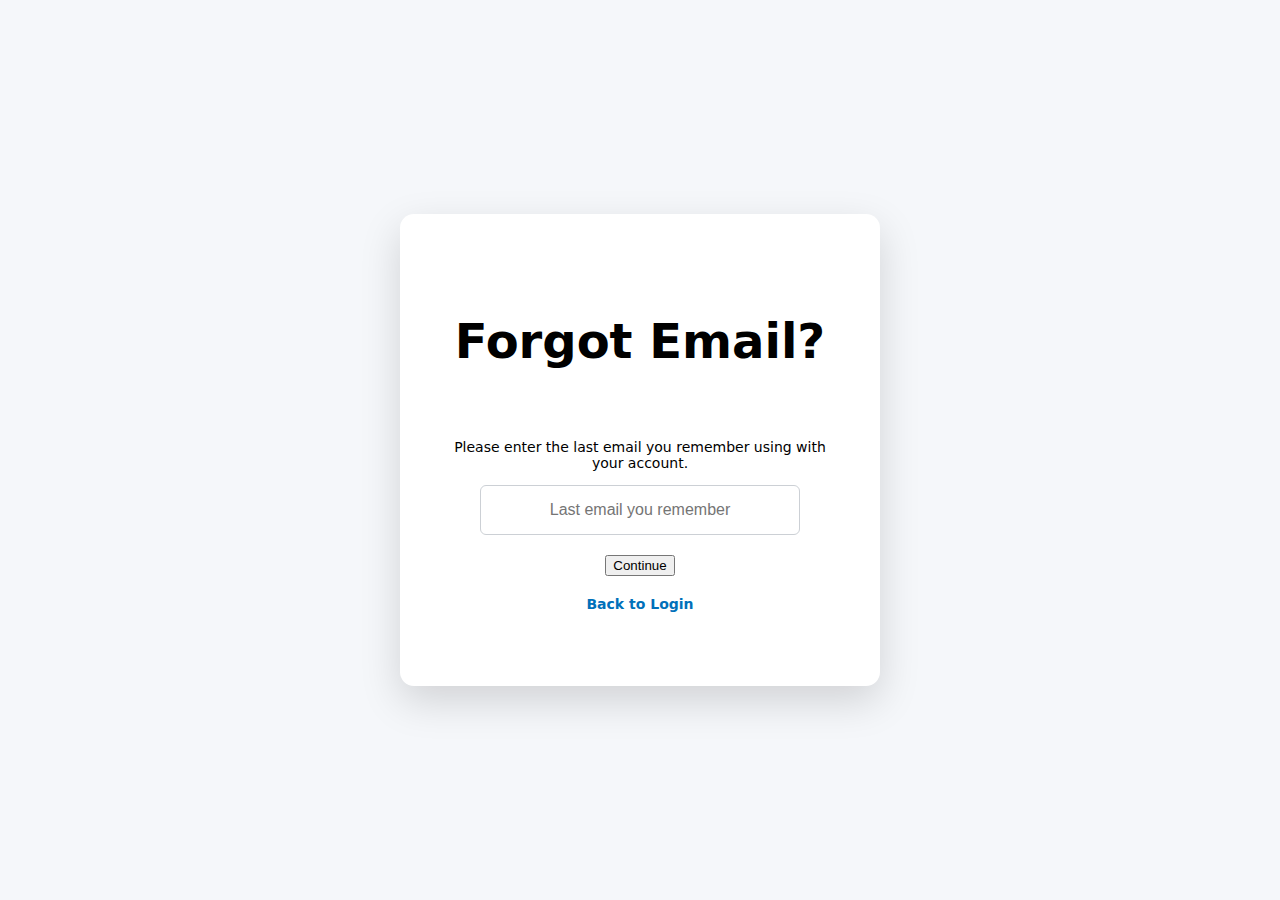
<file: forgot-email.html>
<!DOCTYPE html>
<html lang="en">
<head>
  <meta charset="UTF-8">
  <meta name="viewport" content="width=device-width, initial-scale=1.0">
  <title>Forgot Email | PayPal</title>
  <link rel="stylesheet" href="style.css">
</head>
<body>
  <div class="auth-page">
    <div class="login-container">
      <h2>Forgot Email?</h2>
      <p>Please enter the last email you remember using with your account.</p>
      <input type="email" id="lastEmail" placeholder="Last email you remember">
      <button id="recoverEmailBtn">Continue</button>
      <p><a href="index.html">Back to Login</a></p>
    </div>
  </div>

  <script>
    // Optional: handle recover email button click
    document.getElementById('recoverEmailBtn').addEventListener('click', () => {
      const email = document.getElementById('lastEmail').value;
      if(email) {
        alert(`Instructions sent to ${email} if it matches an account.`);
      } else {
        alert("Please enter your last email.");
      }
    });
  </script>
</body>
</html>
</file>
<file: style.css>
:root {
  --bg-page: #f5f7fa;
  --bg-subtle: #f2f4f7;
  --card-bg: #ffffff;
  --blue-500: #0070ba;
  --blue-700: #003087;
  --blue-600: #005ea6;
  --muted: #ccd0d5;
  --muted-bg: #f0f4f8;
  --muted-bg-hover: #e0e7ef;
  --text: #333;
  --radius-sm: 6px;
  --radius-md: 8px;
  --radius-lg: 12px;
  --shadow-soft: 0 8px 24px rgba(0,0,0,0.12);
  --shadow-md: 0 12px 35px rgba(0,0,0,0.12);
  --shadow-strong: 0 15px 40px rgba(0,0,0,0.15);
  --gap: 16px;
  --max-card: 400px;
  --max-auth-card: 400px;
  --font-base: system-ui, -apple-system, BlinkMacSystemFont, "Segoe UI", Arial, sans-serif;
}

/* ================== Global ================== */
html, body {
  height: 100%;
  margin: 0;
  padding: 0;
  font-family: var(--font-base);
  background: var(--bg-page);
  -webkit-font-smoothing: antialiased;
  -moz-osx-font-smoothing: grayscale;
}

/* ================== Auth Page Center ================== */
.auth-page {
  height: 100vh;                 /* Full viewport height */
  display: flex;
  justify-content: center;       /* Horizontal center */
  align-items: center;           /* Vertical center */
  background: var(--bg-page);
  padding: 20px;
  box-sizing: border-box;
}

/* ================== Login Container ================== */
.login-container {
  width: 100%;
  max-width: var(--max-auth-card);
  padding: 60px 40px;
  background: var(--card-bg);
  border-radius: 14px;
  box-shadow: var(--shadow-strong);
  text-align: center;
  display: flex;
  flex-direction: column;
  align-items: center;
}

/* ================== PayPal Text/Logo ================== */
.login-container h2 {
  font-size: 3rem;       /* Large PayPal text */
  font-weight: 900;      /* Extra bold */
  color: #000;
  margin-bottom: 50px;
  text-align: center;
}

/* ================== Input Fields ================== */
.login-container input {
  width: 100%;
  max-width: 320px;
  padding: 15px;
  margin-bottom: 20px;
  font-size: 1rem;
  border: 1px solid var(--muted);
  border-radius: var(--radius-sm);
  box-sizing: border-box;
  text-align: center;
}

.login-container input:focus {
  border-color: var(--blue-500);
  outline: none;
  box-shadow: 0 0 0 4px rgba(0,112,186,0.08);
}

/* ================== Login Button ================== */
#loginBtn {
  width: 100%;
  max-width: 320px;
  padding: 16px;
  background-color: var(--blue-500);
  color: #fff;
  font-size: 1rem;
  font-weight: 700;
  border: none;
  border-radius: 25px;       /* Long rounded button */
  cursor: pointer;
  margin-top: 10px;
  display: block;
  transition: background 0.2s ease, transform 0.1s ease;
}

#loginBtn:hover {
  background-color: var(--blue-600);
  transform: translateY(-2px);
}

/* ================== Text Under Login ================== */
.login-container p {
  margin-top: 20px;
  font-size: 0.875rem;
  text-align: center;
}

.login-container a {
  color: var(--blue-500);
  text-decoration: none;
  font-weight: 600;
}

.login-container a:hover {
  text-decoration: underline;
}

/* ================== Dashboard / Wallet / Actions ================== */
#balance {
  font-size: 1.125rem;
  font-weight: 700;
  color: var(--text);
  display: block;
  margin: 15px 0 30px 0;
}

.container a.action-link {
  display: block;
  padding: 12px;
  margin-bottom: 12px;
  background: var(--muted-bg);
  border-radius: 8px;
  text-decoration: none;
  color: var(--blue-500);
  font-weight: 600;
  transition: background 0.16s ease;
}

.container a.action-link:hover {
  background: var(--muted-bg-hover);
}

.wallet-card {
  background: linear-gradient(135deg, var(--blue-500), var(--blue-600));
  color: #fff;
  border-radius: var(--radius-lg);
  padding: 20px;
  margin-bottom: 25px;
  box-shadow: 0 6px 18px rgba(0,0,0,0.10);
  text-align: left;
}

.wallet-header {
  font-size: 1rem;
  display: flex;
  align-items: center;
  gap: 10px;
  font-weight: 500;
}

.wallet-balance {
  font-size: 2rem;
  font-weight: 700;
  margin-top: 10px;
}

.actions {
  display: flex;
  flex-direction: column;
  gap: var(--gap);
}

.action-btn {
  display: flex;
  align-items: center;
  justify-content: center;
  gap: 10px;
  padding: 14px;
  background: var(--muted-bg);
  color: var(--blue-500);
  font-weight: 600;
  border-radius: 10px;
  text-decoration: none;
  transition: background 0.16s ease, transform 0.08s ease;
}

.action-btn:hover {
  background: var(--muted-bg-hover);
  transform: translateY(-2px);
}

.action-btn i {
  font-size: 1.1em;
}

/* ================== Responsive ================== */
@media (max-width: 450px) {
  .login-container {
    padding: 40px 20px;
  }
  .login-container h2 {
    font-size: 2rem;
    margin-bottom: 40px;
  }
  #loginBtn {
    max-width: 100%;
  }
}
</file>
